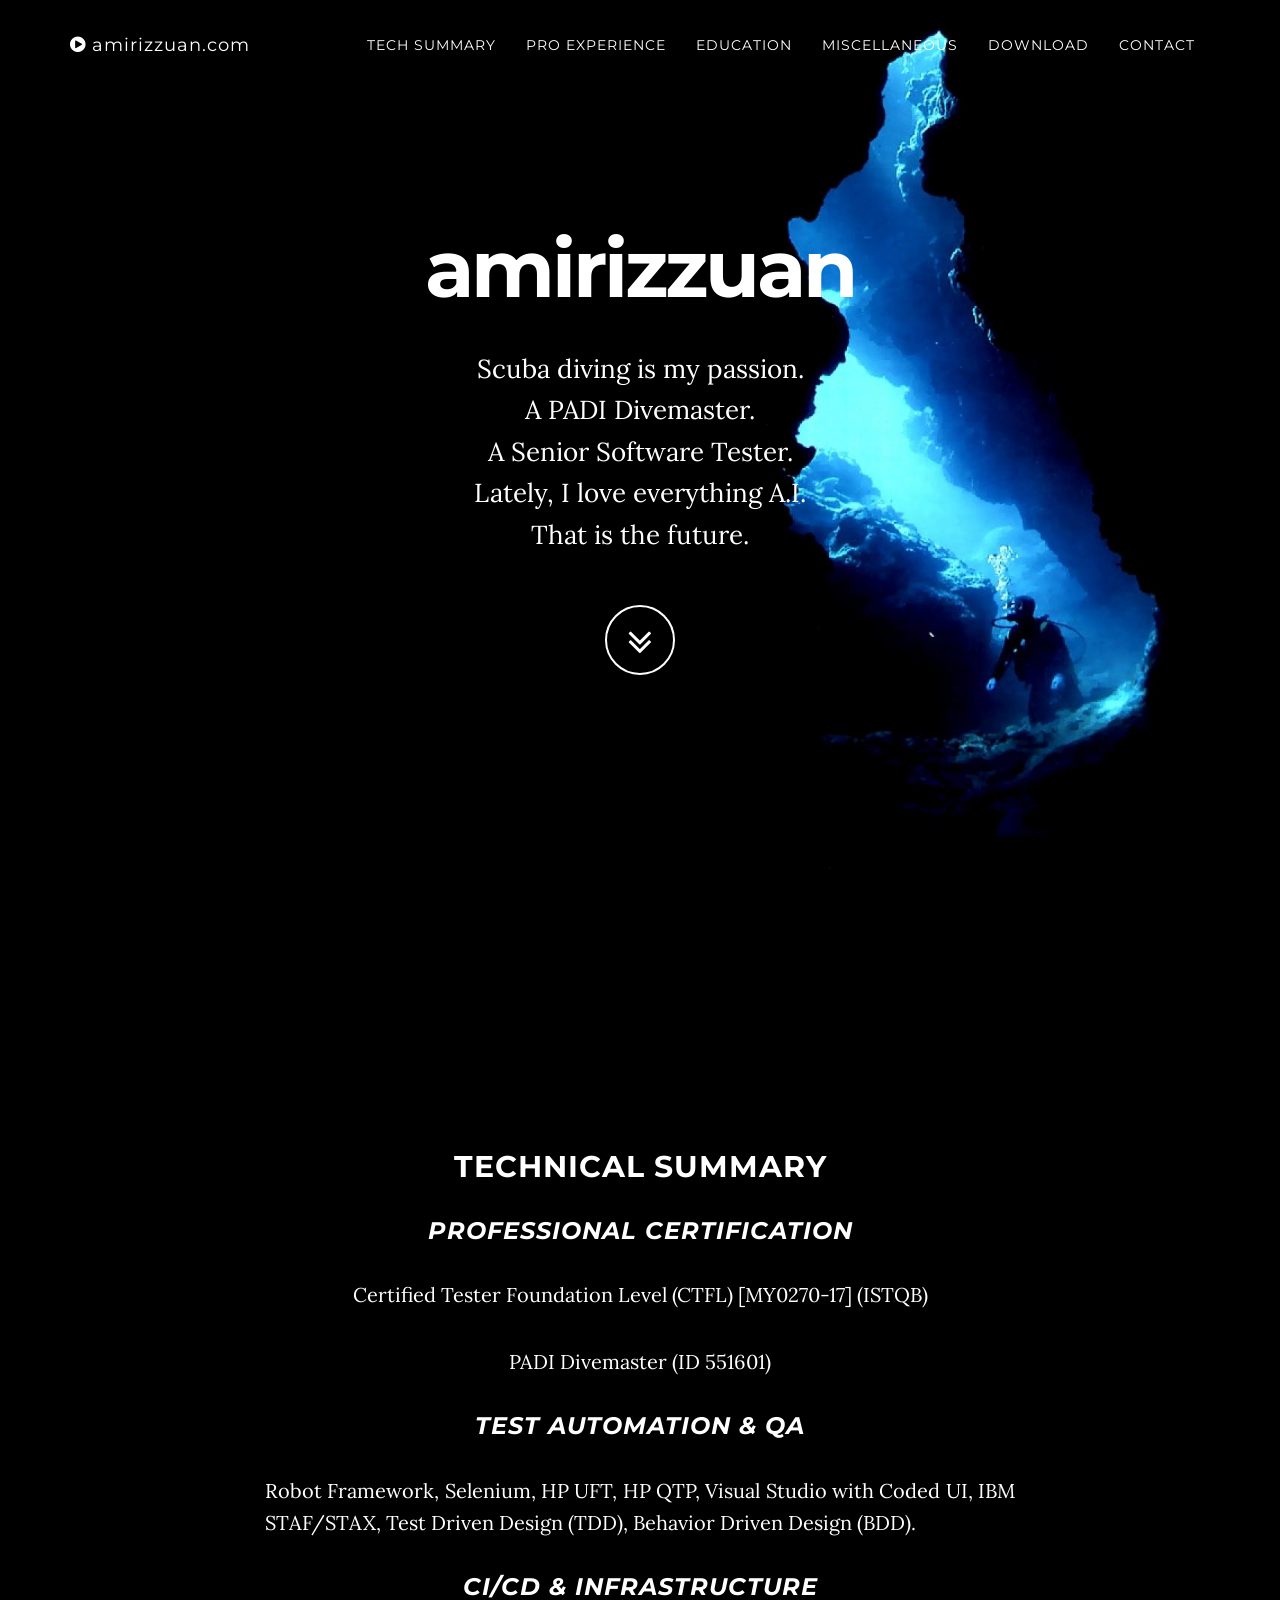
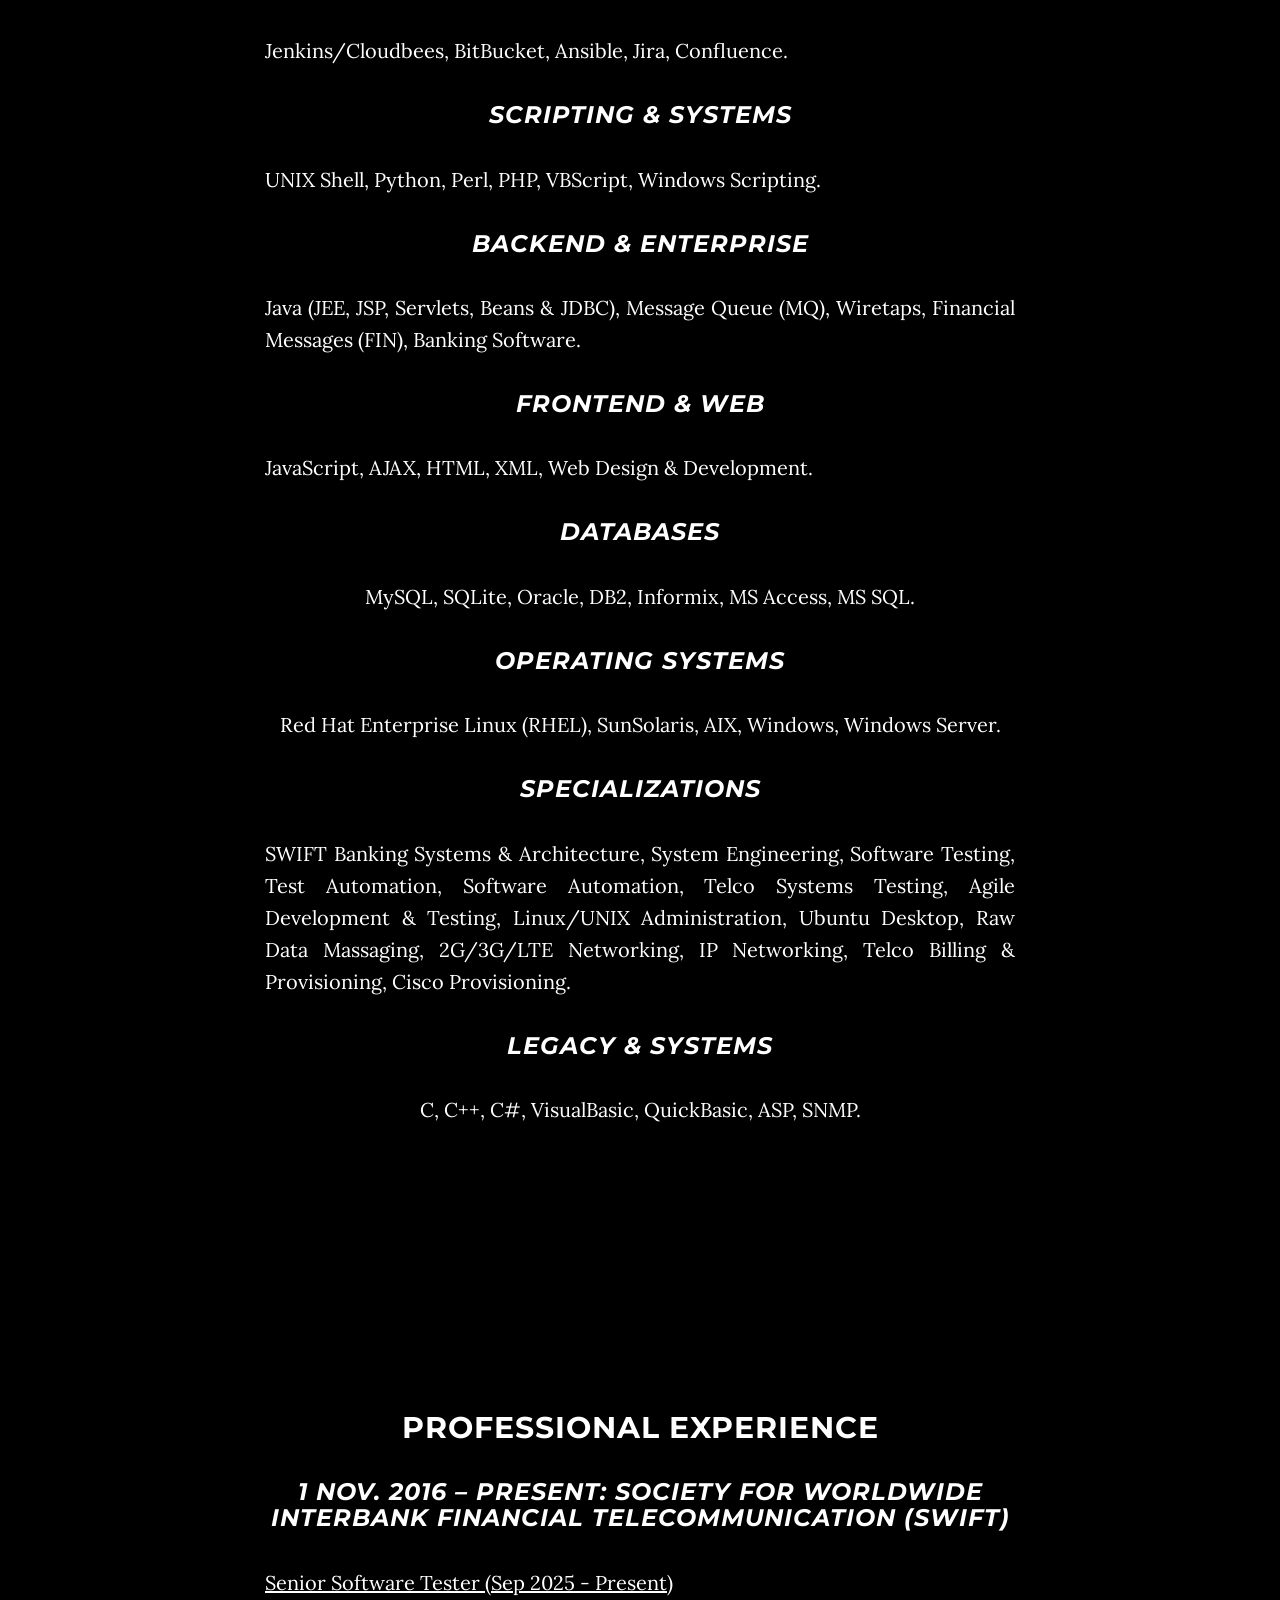
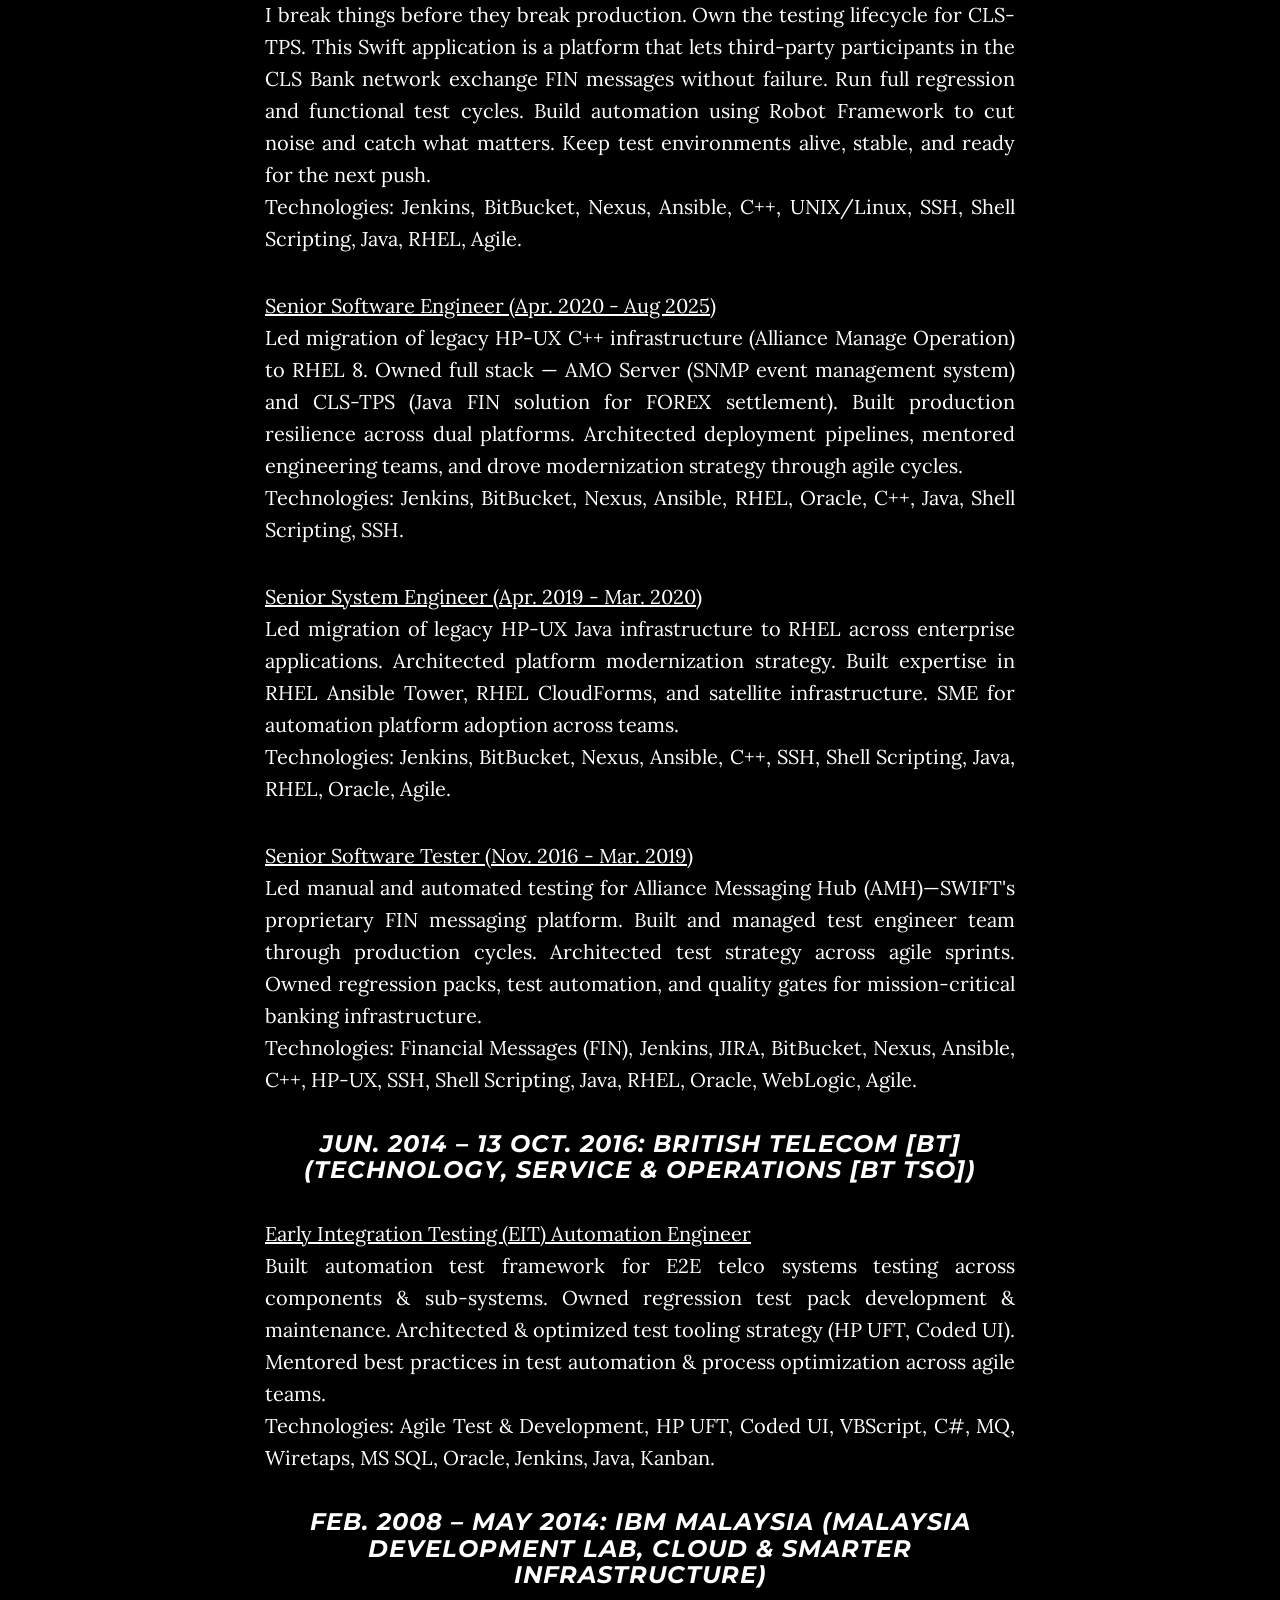
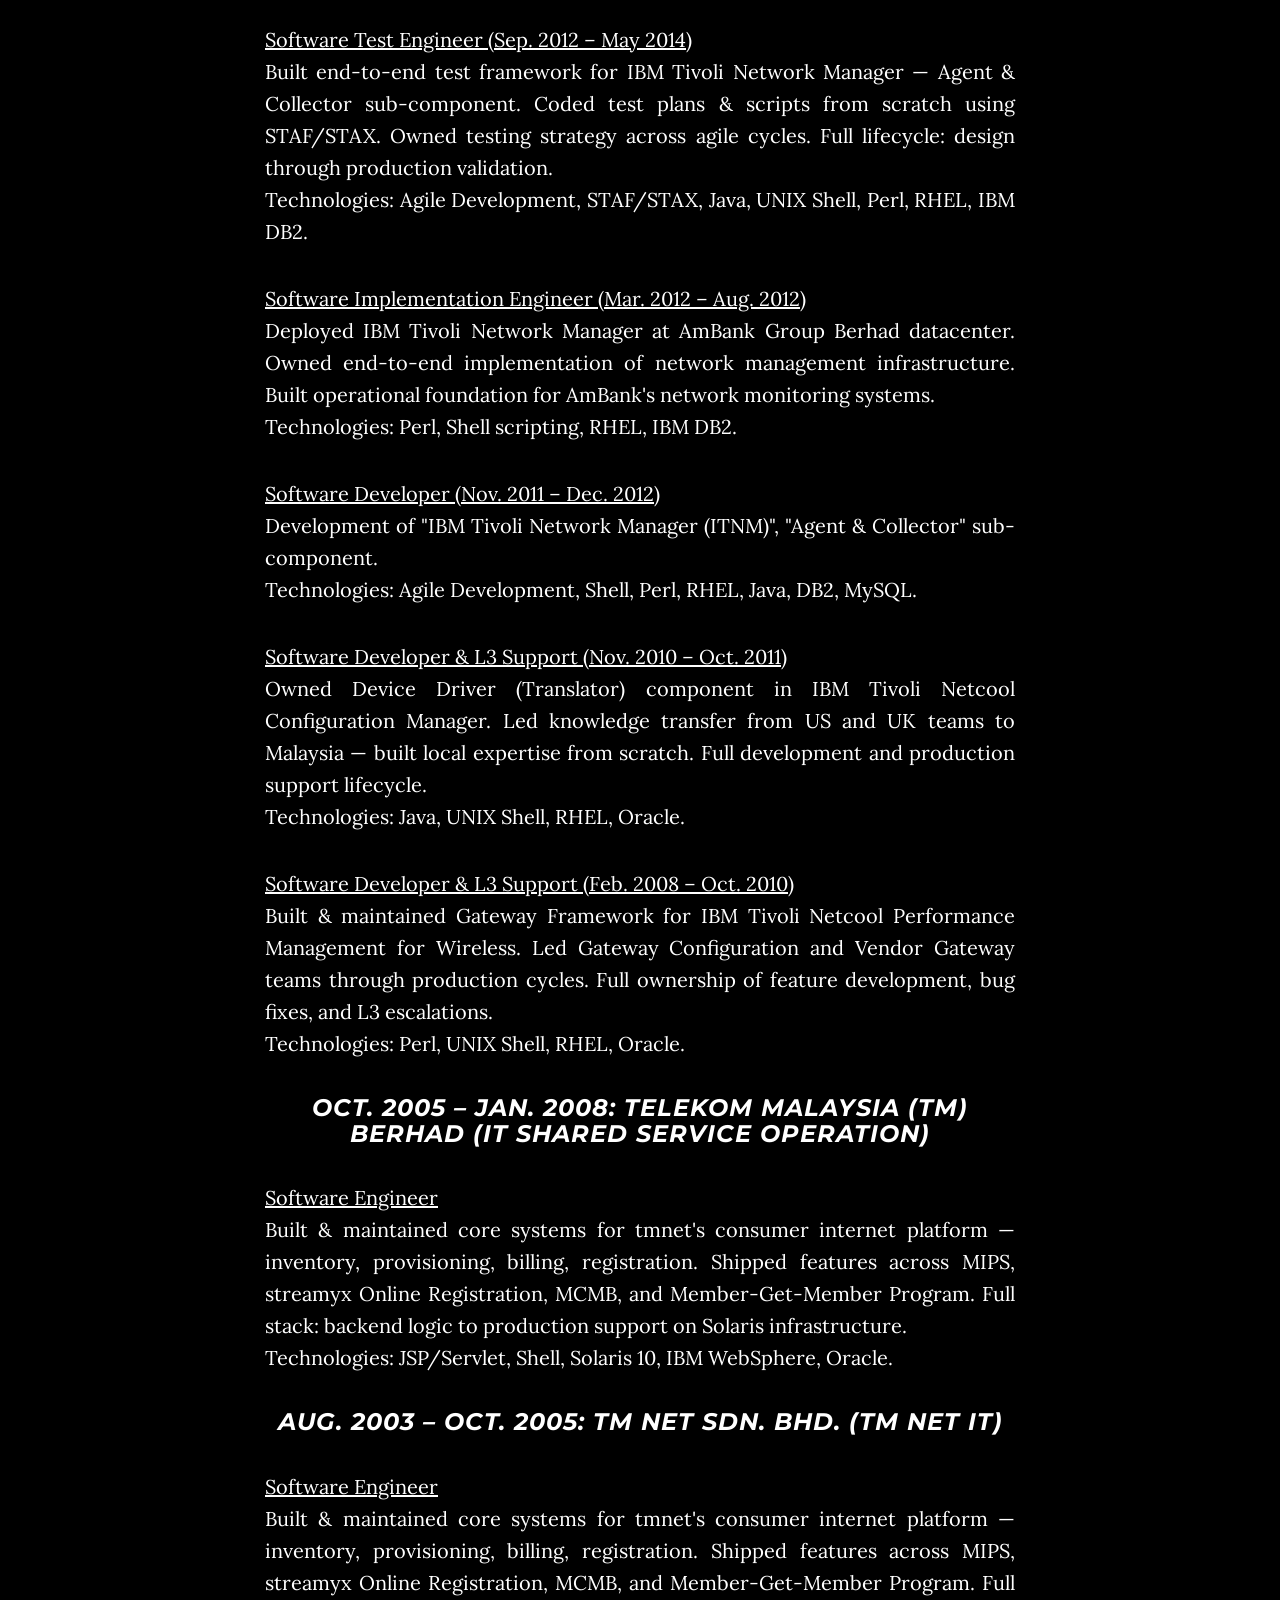
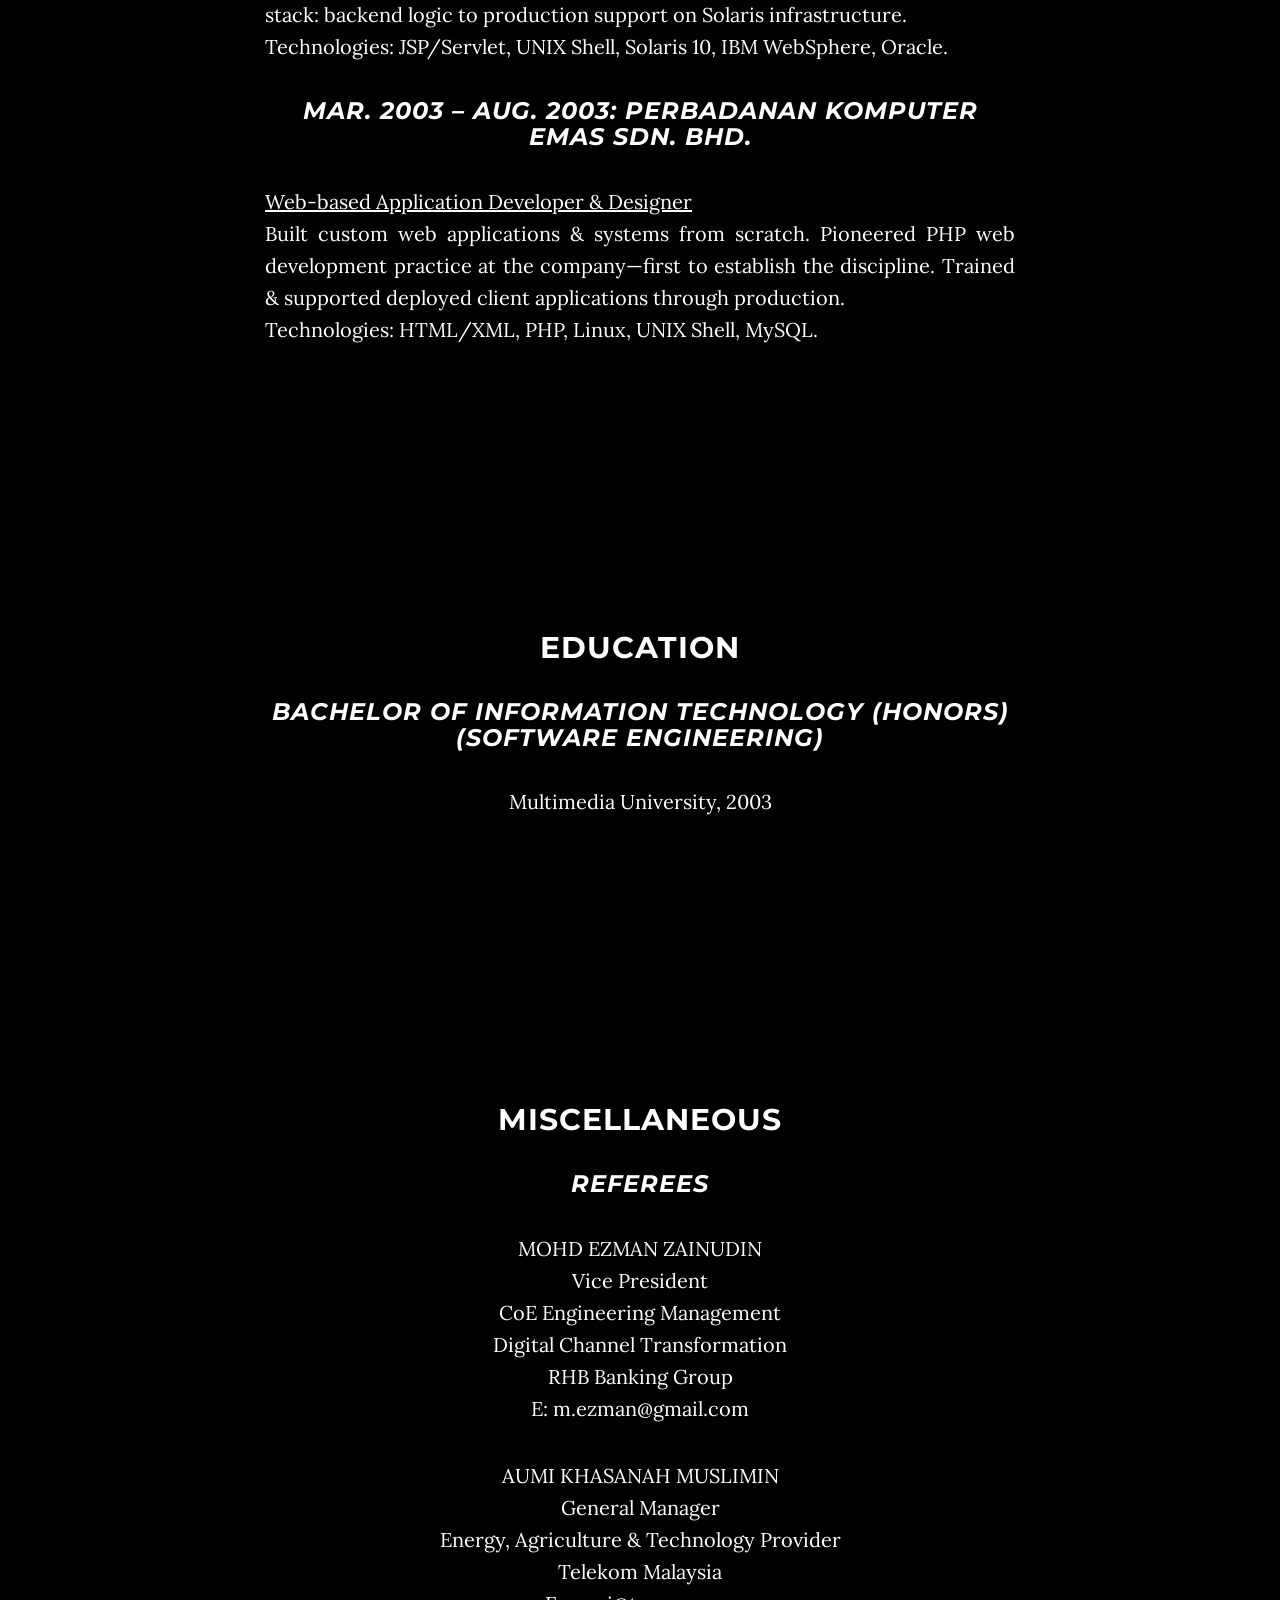
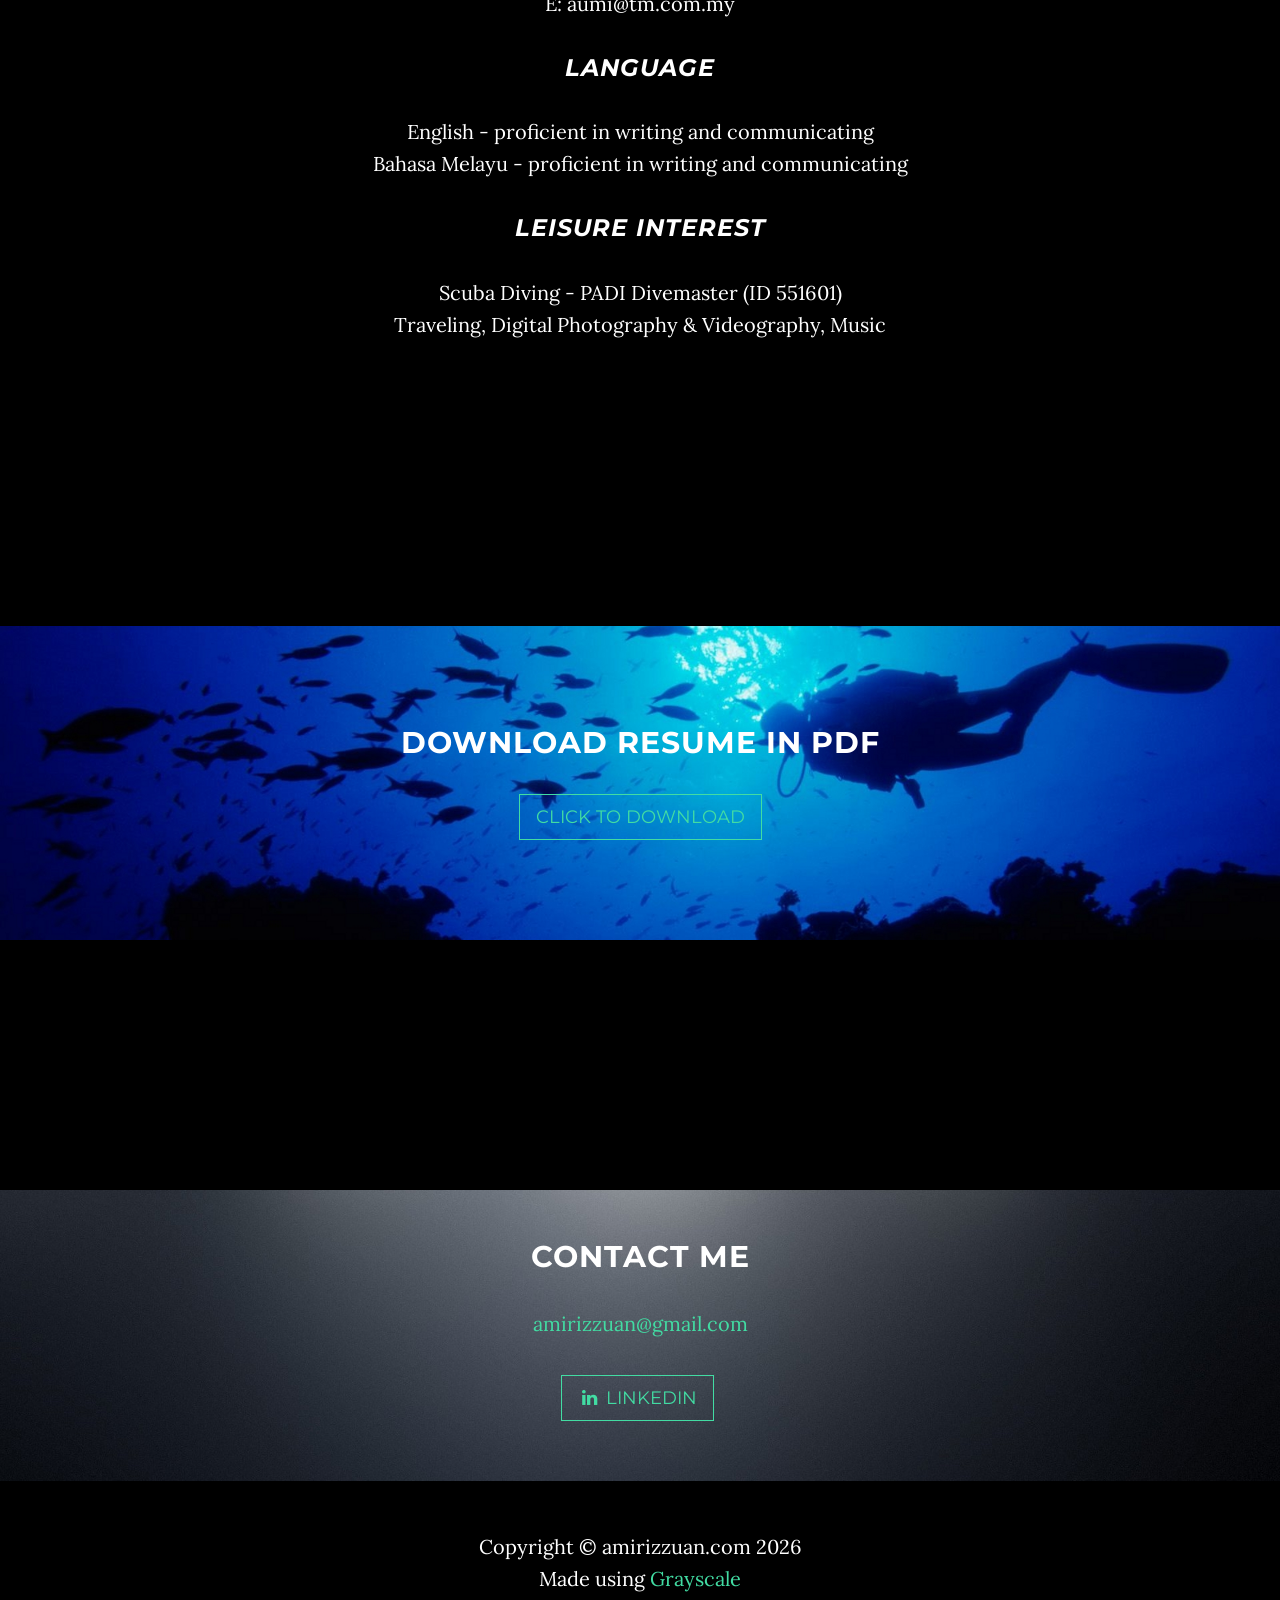
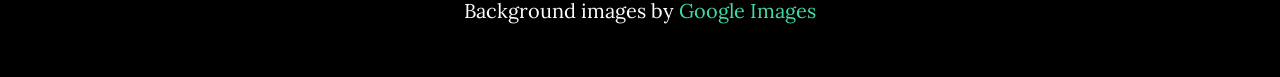
<file: index.htm>
<!DOCTYPE html>
<html lang="en">
<!--


HI THERE!

I KNOW THAT SOME PEOPLE WILL PEEK AT THE SOURCE CODE. LIKE YOU.

SO, ANYWAY, YEAH, THIS IS MY ONLINE RESUME/CV.

I AM INTERESTED FOR A 5-FIGURE MONTHLY SALARY JOB.

OR, MAYBE AN IT JOB ON AN ISLAND WHERE I CAN GO DIVING AS I WISH; WITH A 5-FIGURE MONTHLY SALARY.

IF YOU HAVE READ THIS, MENTION TO ME "I HAVE SEEN YOUR SPECIAL CODES".

YOU CAN CONTACT ME FOR SCUBA DIVING TRIPS ANYWHERE IN MALAYSIA TOO!

YES, LIKE THAT.


-->

<head>

    <meta charset="utf-8">
    <meta http-equiv="X-UA-Compatible" content="IE=edge">
    <meta name="viewport" content="width=device-width, initial-scale=1">
    <meta name="description" content="">
    <meta name="author" content="">

    <title>amirizzuan.com</title>

    <!-- Bootstrap Core CSS -->
    <link href="css/bootstrap.min.css" rel="stylesheet">

    <!-- Custom CSS -->
    <link href="css/grayscale.css" rel="stylesheet">

    <!-- Custom Fonts -->
    <link href="font-awesome/css/font-awesome.min.css" rel="stylesheet" type="text/css">
    <link href="https://fonts.googleapis.com/css?family=Lora:400,700,400italic,700italic" rel="stylesheet"
        type="text/css">
    <link href="https://fonts.googleapis.com/css?family=Montserrat:400,700" rel="stylesheet" type="text/css">

    <!-- HTML5 Shim and Respond.js IE8 support of HTML5 elements and media queries -->
    <!-- WARNING: Respond.js doesn't work if you view the page via file:// -->
    <!--[if lt IE 9]>
        <script src="https://oss.maxcdn.com/libs/html5shiv/3.7.0/html5shiv.js"></script>
        <script src="https://oss.maxcdn.com/libs/respond.js/1.4.2/respond.min.js"></script>
    <![endif]-->

</head>

<body id="page-top" data-spy="scroll" data-target=".navbar-fixed-top">

    <!-- Navigation -->
    <nav class="navbar navbar-custom navbar-fixed-top" role="navigation">
        <div class="container">

            <div class="navbar-header">
                <button type="button" class="navbar-toggle" data-toggle="collapse" data-target=".navbar-main-collapse">
                    <i class="fa fa-bars"></i>
                </button>
                <a class="navbar-brand page-scroll" href="#page-top">
                    <i class="fa fa-play-circle"></i> <span class="light">amirizzuan.com</span>
                </a>
            </div>


            <!-- Collect the nav links, forms, and other content for toggling -->
            <div class="collapse navbar-collapse navbar-right navbar-main-collapse">
                <ul class="nav navbar-nav">
                    <!-- Hidden li included to remove active class from about link when scrolled up past about section -->
                    <li class="hidden">
                        <a href="#page-top"></a>
                    </li>
                    <li>
                        <a class="page-scroll" href="#technicalsummary">Tech Summary</a>
                    </li>
                    <li>
                        <a class="page-scroll" href="#professionalexperience">Pro Experience</a>
                    </li>
                    <li>
                        <a class="page-scroll" href="#education">Education</a>
                    </li>
                    <li>
                        <a class="page-scroll" href="#miscellaneous">Miscellaneous</a>
                    <li>
                        <a class="page-scroll" href="#download">Download</a>
                    </li>
                    <li>
                        <a class="page-scroll" href="#contact">Contact</a>
                    </li>
                </ul>
            </div>
            <!-- /.navbar-collapse -->
        </div>
        <!-- /.container -->
    </nav>

    <!-- Intro Header -->
    <header class="intro">
        <div class="intro-body">
            <div class="container">
                <div class="row">
                    <div class="col-md-8 col-md-offset-2">
                        <h1 class="brand-heading">Amirizzuan</h1>
                        <p class="intro-text">Scuba diving is my passion.
                            <br>A PADI Divemaster.
                            <br>A Senior Software Tester.
                            <br>Lately, I love everything A.I.<br>That is the future.</p>
                        <a href="#technicalsummary" class="btn btn-circle page-scroll">
                            <i class="fa fa-angle-double-down animated"></i>
                        </a>
                    </div>
                </div>
            </div>
        </div>
    </header>

    <!-- Technical Summary Section -->
    <section id="technicalsummary" class="container content-section text-center">
        <!--section id="technicalsummary" class="container content-section text-justify"-->
        <div class="row">
            <div class="col-lg-8 col-lg-offset-2">
                <h2>Technical Summary</h2>

                <h3><i>Professional Certification</i></h3>
                <p>Certified Tester Foundation Level (CTFL) [MY0270-17] (ISTQB)</p>
                <p>PADI Divemaster (ID 551601)</p>

                <h3><i>Test Automation & QA</i></h3>
                <p align="justify">Robot Framework, Selenium, HP UFT, HP QTP, Visual Studio with Coded UI, IBM STAF/STAX, Test Driven Design (TDD), Behavior Driven Design (BDD).</p>

                <h3><i>CI/CD & Infrastructure</i></h3>
                <p align="justify">Jenkins/Cloudbees, BitBucket, Ansible, Jira, Confluence.</p>

                <h3><i>Scripting & Systems</i></h3>
                <p align="justify">UNIX Shell, Python, Perl, PHP, VBScript, Windows Scripting.</p>

                <h3><i>Backend & Enterprise</i></h3>
                <p align="justify">Java (JEE, JSP, Servlets, Beans & JDBC), Message Queue (MQ), Wiretaps, Financial Messages (FIN), Banking Software.</p>

                <h3><i>Frontend & Web</i></h3>
                <p align="justify">JavaScript, AJAX, HTML, XML, Web Design & Development.</p>

                <h3><i>Databases</i></h3>
                <p>MySQL, SQLite, Oracle, DB2, Informix, MS Access, MS SQL.</p>

                <h3><i>Operating Systems</i></h3>
                <p>Red Hat Enterprise Linux (RHEL), SunSolaris, AIX, Windows, Windows Server.</p>

                <h3><i>Specializations</i></h3>
                <p align="justify">SWIFT Banking Systems & Architecture, System Engineering, Software Testing, Test Automation, Software Automation, Telco Systems Testing, Agile Development & Testing, Linux/UNIX Administration, Ubuntu Desktop, Raw Data Massaging, 2G/3G/LTE Networking, IP Networking, Telco Billing & Provisioning, Cisco Provisioning.</p>

                <h3><i>Legacy & Systems</i></h3>
                <p>C, C++, C#, VisualBasic, QuickBasic, ASP, SNMP.</p>

            </div>
        </div>
    </section>

    <!-- Professional Experience Section -->
    <section id="professionalexperience" class="container content-section text-center">
        <div class="row">
            <div class="col-lg-8 col-lg-offset-2">
                <h2>Professional Experience</h2>
                <h3><i>1 Nov. 2016 – Present: Society for Worldwide Interbank Financial Telecommunication (SWIFT)</i>
                </h3>

                <p align="justify"><u>Senior Software Tester (Sep 2025 - Present)</u><br>
                    I break things before they break production. Own the testing lifecycle for CLS-TPS. This Swift application is a platform that lets third-party participants in the CLS Bank network exchange FIN messages without failure. Run full regression and functional test cycles. Build automation using Robot Framework to cut noise and catch what matters. Keep test environments alive, stable, and ready for the next push.<br>
                    Technologies: Jenkins, BitBucket, Nexus, Ansible, C++, UNIX/Linux, SSH, Shell Scripting, Java, RHEL, Agile.</p>

                <p align="justify"><u>Senior Software Engineer (Apr. 2020 - Aug 2025)</u><br>
                    Led migration of legacy HP-UX C++ infrastructure (Alliance Manage Operation) to RHEL 8. Owned full stack — AMO Server (SNMP event management system) and CLS-TPS (Java FIN solution for FOREX settlement). Built production resilience across dual platforms. Architected deployment pipelines, mentored engineering teams, and drove modernization strategy through agile cycles.<br>
                    Technologies: Jenkins, BitBucket, Nexus, Ansible, RHEL, Oracle, C++, Java, Shell Scripting, SSH.</p>

                <p align="justify"><u>Senior System Engineer (Apr. 2019 - Mar. 2020)</u><br>
                    Led migration of legacy HP-UX Java infrastructure to RHEL across enterprise applications. Architected platform modernization strategy. Built expertise in RHEL Ansible Tower, RHEL CloudForms, and satellite infrastructure. SME for automation platform adoption across teams.<br>
                    Technologies: Jenkins, BitBucket, Nexus, Ansible, C++, SSH, Shell Scripting, Java, RHEL, Oracle, Agile.</p>

                <p align="justify"><u>Senior Software Tester (Nov. 2016 - Mar. 2019)</u><br>
                    Led manual and automated testing for Alliance Messaging Hub (AMH)—SWIFT's proprietary FIN messaging platform. Built and managed test engineer team through production cycles. Architected test strategy across agile sprints. Owned regression packs, test automation, and quality gates for mission-critical banking infrastructure.<br>
                    Technologies: Financial Messages (FIN), Jenkins, JIRA, BitBucket, Nexus, Ansible, C++, HP-UX, SSH, Shell Scripting, Java, RHEL, Oracle, WebLogic, Agile.</p>

                <h3><i>Jun. 2014 – 13 Oct. 2016: British Telecom [BT] (Technology, Service & Operations [BT TSO])</i>
                </h3>
                <p align="justify"><u>Early Integration Testing (EIT) Automation Engineer</u><br>
                    Built automation test framework for E2E telco systems testing across components & sub-systems. Owned regression test pack development & maintenance. Architected & optimized test tooling strategy (HP UFT, Coded UI). Mentored best practices in test automation & process optimization across agile teams.<br>
                    Technologies: Agile Test & Development, HP UFT, Coded UI, VBScript, C#, MQ, Wiretaps, MS SQL, Oracle, Jenkins, Java, Kanban.
                </p>

                <h3><i>Feb. 2008 – May 2014: IBM Malaysia (Malaysia Development Lab, Cloud & Smarter Infrastructure)</i>
                </h3>

                <p align="justify"><u>Software Test Engineer (Sep. 2012 – May 2014)</u><br>
                    Built end-to-end test framework for IBM Tivoli Network Manager — Agent & Collector sub-component. Coded test plans & scripts from scratch using STAF/STAX. Owned testing strategy across agile cycles. Full lifecycle: design through production validation.<br>
                    Technologies: Agile Development, STAF/STAX, Java, UNIX Shell, Perl, RHEL, IBM DB2.</p>

                <p align="justify"><u>Software Implementation Engineer (Mar. 2012 – Aug. 2012)</u><br>
                    Deployed IBM Tivoli Network Manager at AmBank Group Berhad datacenter. Owned end-to-end implementation of network management infrastructure. Built operational foundation for AmBank's network monitoring systems.<br>
                    Technologies: Perl, Shell scripting, RHEL, IBM DB2.</p>

                <p align="justify"><u>Software Developer (Nov. 2011 – Dec. 2012)</u><br>
                    Development of "IBM Tivoli Network Manager (ITNM)", "Agent & Collector" sub-component.<br>
                    Technologies: Agile Development, Shell, Perl, RHEL, Java, DB2, MySQL.</p>

                <p align="justify"><u>Software Developer & L3 Support (Nov. 2010 – Oct. 2011)</u><br>
                    Owned Device Driver (Translator) component in IBM Tivoli Netcool Configuration Manager. Led knowledge transfer from US and UK teams to Malaysia — built local expertise from scratch. Full development and production support lifecycle.<br>
                    Technologies: Java, UNIX Shell, RHEL, Oracle.</p>

                <p align="justify"><u>Software Developer & L3 Support (Feb. 2008 – Oct. 2010)</u><br>
                    Built & maintained Gateway Framework for IBM Tivoli Netcool Performance Management for Wireless. Led Gateway Configuration and Vendor Gateway teams through production cycles. Full ownership of feature development, bug fixes, and L3 escalations.<br>
                    Technologies: Perl, UNIX Shell, RHEL, Oracle.</p>

                <h3><i>Oct. 2005 – Jan. 2008: Telekom Malaysia (TM) Berhad (IT Shared Service Operation)</i></h3>
                <p align="justify"><u>Software Engineer</u><br>
                    Built & maintained core systems for tmnet's consumer internet platform — inventory, provisioning, billing, registration. Shipped features across MIPS, streamyx Online Registration, MCMB, and Member-Get-Member Program. Full stack: backend logic to production support on Solaris infrastructure.<br>
                    Technologies: JSP/Servlet, Shell, Solaris 10, IBM WebSphere, Oracle.</p>

                <h3><i>Aug. 2003 – Oct. 2005: TM Net Sdn. Bhd. (TM Net IT)</i></h3>
                <p align="justify"><u>Software Engineer</u><br>
                    Built & maintained core systems for tmnet's consumer internet platform — inventory, provisioning, billing, registration. Shipped features across MIPS, streamyx Online Registration, MCMB, and Member-Get-Member Program. Full stack: backend logic to production support on Solaris infrastructure.<br>
                    Technologies: JSP/Servlet, UNIX Shell, Solaris 10, IBM WebSphere, Oracle.</p>

                <h3><i>Mar. 2003 – Aug. 2003: Perbadanan Komputer Emas Sdn. Bhd.</i></h3>
                <p align="justify"><u>Web-based Application Developer & Designer</u><br>
                    Built custom web applications & systems from scratch. Pioneered PHP web development practice at the company—first to establish the discipline. Trained & supported deployed client applications through production.<br>
                    Technologies: HTML/XML, PHP, Linux, UNIX Shell, MySQL.</p>

            </div>
        </div>
    </section>

    <!-- Education Section -->
    <section id="education" class="container content-section text-center">
        <div class="row">
            <div class="col-lg-8 col-lg-offset-2">
                <h2>Education</h2>
                <h3><i>Bachelor of Information Technology (Honors) (Software Engineering)</i></h3>
                <p>Multimedia University, 2003</p>

            </div>
        </div>
    </section>

    <!-- Miscellaneous Section -->
    <section id="miscellaneous" class="container content-section text-center">
        <div class="row">
            <div class="col-lg-8 col-lg-offset-2">
                <h2>Miscellaneous</h2>

                <h3><i>Referees</i></h3>

                <p>
                    MOHD EZMAN ZAINUDIN<br>
                    Vice President<br>
                    CoE Engineering Management<br>
                    Digital Channel Transformation<br>
                    RHB Banking Group<br>
                    E: m.ezman@gmail.com
                </p>
                <p>
                    AUMI KHASANAH MUSLIMIN<br>
                    General Manager<br>
                    Energy, Agriculture & Technology Provider<br>
                    Telekom Malaysia<br>
                    E: aumi@tm.com.my
                </p>

                
                <h3><i>Language</i></h3>
                <p>English - proficient in writing and communicating<br>
                    Bahasa Melayu - proficient in writing and communicating</p>

                <h3><i>Leisure Interest</i></h3>
                <p>Scuba Diving - PADI Divemaster (ID 551601)<br>
                    Traveling, Digital Photography & Videography, Music</p>

            </div>
        </div>
    </section>

    <!-- Download Section -->
    <section id="download" class="content-section text-center">
        <div class="download-section">
            <div class="container">
                <div class="col-lg-8 col-lg-offset-2">
                    <h2>Download resume in PDF</h2>
                    <a href="./Resume_of_Mohamad_Amirizzuan_bin_Ramli_v9.0.pdf" class="btn btn-default btn-lg"
                        target="_blank">Click to download</a>
                </div>
            </div>
        </div>
    </section>

    <!-- Contact Section -->
    <!--section id="contact" class="container content-section text-center"-->
    <section id="contact" class="content-section text-center">
        <div class="contact-section">
            <!--div class="row"-->
            <div class="container">
                <div class="col-lg-8 col-lg-offset-2">
                    <h2>Contact Me</h2>

                    <p><a href="mailto:amirizzuan@gmail.com">amirizzuan@gmail.com</a>
                    </p>
                    <ul class="list-inline banner-social-buttons">
                        <li>
                            <a href="https://www.linkedin.com/in/amirizzuan" class="btn btn-default btn-lg"
                                target="_blank"><i class="fa fa-linkedin fa-fw"></i> <span
                                    class="network-name">LinkedIn</span></a>
                        </li>

                    </ul>
                </div>
            </div>
        </div>
    </section>

    <!-- Map Section -->
    <!--div id="map"></div-->

    <!-- Footer -->
    <footer>
        <div class="container text-center">
            <p>Copyright &copy; amirizzuan.com
                <script>document.write(new Date().getFullYear())</script>
            </p>
            <p>Made using <a href="https://startbootstrap.com/theme/grayscale/" target="_blank">Grayscale</a></p>
            <p>Background images by <a
                    href="https://www.google.com/search?safe=off&site=&tbm=isch&source=hp&biw=1366&bih=640&q=scuba+diving+background+wallpaper+hd&oq=scuba+diving+background+wallpaper+hd"
                    target="_blank">Google Images</a></p>
        </div>
    </footer>

    <!-- jQuery -->
    <script src="js/jquery.js"></script>

    <!-- Bootstrap Core JavaScript -->
    <script src="js/bootstrap.min.js"></script>

    <!-- Plugin JavaScript -->
    <script src="js/jquery.easing.min.js"></script>

    <!-- Custom Theme JavaScript -->
    <script src="js/grayscale.js"></script>

</body>

</html>
</file>
<file: css/grayscale.css>
/*!
 * Start Bootstrap - Grayscale Bootstrap Theme (http://startbootstrap.com)
 * Code licensed under the Apache License v2.0.
 * For details, see http://www.apache.org/licenses/LICENSE-2.0.
 */

body {
    width: 100%;
    height: 100%;
    font-family: Lora,"Helvetica Neue",Helvetica,Arial,sans-serif;
    color: #fff;
    background-color: #000;
}

html {
    width: 100%;
    height: 100%;
}

h1,
h2,
h3,
h4,
h5,
h6 {
    margin: 0 0 35px;
    text-transform: uppercase;
    font-family: Montserrat,"Helvetica Neue",Helvetica,Arial,sans-serif;
    font-weight: 700;
    letter-spacing: 1px;
}

p {
    margin: 0 0 25px;
    /* font-size: 18px; */
    font-size: 14px;
    line-height: 1.5;
}

@media(min-width:768px) {
    p {
        margin: 0 0 35px;
        font-size: 20px;
        line-height: 1.6;
    }
}

a {
    color: #42dca3;
    -webkit-transition: all .2s ease-in-out;
    -moz-transition: all .2s ease-in-out;
    transition: all .2s ease-in-out;
}

a:hover,
a:focus {
    text-decoration: none;
    color: #1d9b6c;
}

.light {
    font-weight: 400;
    text-transform: lowercase;
}

.navbar-custom {
    margin-bottom: 0;
    border-bottom: 1px solid rgba(255,255,255,.3);
    text-transform: uppercase;
    font-family: Montserrat,"Helvetica Neue",Helvetica,Arial,sans-serif;
    background-color: #000;
}

.navbar-custom .navbar-brand {
    font-weight: 700;
}

.navbar-custom .navbar-brand:focus {
    outline: 0;
}

.navbar-custom .navbar-brand .navbar-toggle {
    padding: 4px 6px;
    font-size: 16px;
    color: #fff;
}

.navbar-custom .navbar-brand .navbar-toggle:focus,
.navbar-custom .navbar-brand .navbar-toggle:active {
    outline: 0;
}

.navbar-custom a {
    color: #fff;
}

.navbar-custom .nav li a {
    -webkit-transition: background .3s ease-in-out;
    -moz-transition: background .3s ease-in-out;
    transition: background .3s ease-in-out;
}

.navbar-custom .nav li a:hover {
    outline: 0;
    color: rgba(255,255,255,.8);
    background-color: transparent;
}

.navbar-custom .nav li a:focus,
.navbar-custom .nav li a:active {
    outline: 0;
    background-color: transparent;
}

.navbar-custom .nav li.active {
    outline: 0;
}

.navbar-custom .nav li.active a {
    background-color: rgba(255,255,255,.3);
}

.navbar-custom .nav li.active a:hover {
    color: #fff;
}

@media(min-width:768px) {
    .navbar-custom {
        padding: 20px 0;
        border-bottom: 0;
        letter-spacing: 1px;
        background: 0 0;
        -webkit-transition: background .5s ease-in-out,padding .5s ease-in-out;
        -moz-transition: background .5s ease-in-out,padding .5s ease-in-out;
        transition: background .5s ease-in-out,padding .5s ease-in-out;
    }

    .navbar-custom.top-nav-collapse {
        padding: 0;
        border-bottom: 1px solid rgba(255,255,255,.3);
        background: #000;
    }
}

.intro {
    display: table;
    width: 100%;
    height: auto;
    padding: 100px 0;
    text-align: center;
    color: #fff;
    /* background: url(../img/intro-bg.jpg) no-repeat bottom center scroll; */
    background: url(../img/scuba-diving-background.jpg) no-repeat bottom center scroll;
    background-color: #000;
    -webkit-background-size: cover;
    -moz-background-size: cover;
    background-size: cover;
    -o-background-size: cover;
}

.intro .intro-body {
    display: table-cell;
    vertical-align: middle;
}

.intro .intro-body .brand-heading {
    font-size: 40px;
    text-transform: lowercase;
    letter-spacing: -3px;
        
}

.intro .intro-body .intro-text {
    font-size: 18px;
}

@media(min-width:768px) {
    .intro {
        height: 100%;
        padding: 0;
    }

    .intro .intro-body .brand-heading {
        /* font-size: 100px; */
        font-size: 80px;
        text-transform: lowercase;
        letter-spacing: -3px;
        
        
    }

    .intro .intro-body .intro-text {
        font-size: 26px;
    }
}

.btn-circle {
    width: 70px;
    height: 70px;
    margin-top: 15px;
    padding: 7px 16px;
    border: 2px solid #fff;
    border-radius: 100%!important;
    font-size: 40px;
    color: #fff;
    background: 0 0;
    -webkit-transition: background .3s ease-in-out;
    -moz-transition: background .3s ease-in-out;
    transition: background .3s ease-in-out;
}

.btn-circle:hover,
.btn-circle:focus {
    outline: 0;
    color: #fff;
    background: rgba(255,255,255,.1);
}

.btn-circle i.animated {
    -webkit-transition-property: -webkit-transform;
    -webkit-transition-duration: 1s;
    -moz-transition-property: -moz-transform;
    -moz-transition-duration: 1s;
}

.btn-circle:hover i.animated {
    -webkit-animation-name: pulse;
    -moz-animation-name: pulse;
    -webkit-animation-duration: 1.5s;
    -moz-animation-duration: 1.5s;
    -webkit-animation-iteration-count: infinite;
    -moz-animation-iteration-count: infinite;
    -webkit-animation-timing-function: linear;
    -moz-animation-timing-function: linear;
}

@-webkit-keyframes pulse {    
    0% {
        -webkit-transform: scale(1);
        transform: scale(1);
    }

    50% {
        -webkit-transform: scale(1.2);
        transform: scale(1.2);
    }

    100% {
        -webkit-transform: scale(1);
        transform: scale(1);
    }
}

@-moz-keyframes pulse {    
    0% {
        -moz-transform: scale(1);
        transform: scale(1);
    }

    50% {
        -moz-transform: scale(1.2);
        transform: scale(1.2);
    }

    100% {
        -moz-transform: scale(1);
        transform: scale(1);
    }
}

.content-section {
    padding-top: 100px;
}

.download-section {
    width: 100%;
    padding: 50px 0;
    color: #fff;
    /* background: url(../img/downloads-bg.jpg) no-repeat center center scroll; */
    background: url(../img/scuba-diving-background-2.jpg) no-repeat center center scroll;
    background-color: #000;
    -webkit-background-size: cover;
    -moz-background-size: cover;
    background-size: cover;
    -o-background-size: cover;
}

.contact-section {
    width: 100%;
    padding: 50px 0;
    color: #fff;
    /* background: url(../img/downloads-bg.jpg) no-repeat center center scroll; */
    background: url(../img/gray-background.jpg) no-repeat center center scroll;
    background-color: #000;
    -webkit-background-size: cover;
    -moz-background-size: cover;
    background-size: cover;
    -o-background-size: cover;
}

#map {
    width: 100%;
    height: 200px;
    margin-top: 100px;
}

@media(min-width:767px) {
    .content-section {
        padding-top: 250px;
    }

    .download-section {
        padding: 100px 0;
    }

    #map {
        height: 400px;
        margin-top: 250px;
    }
}

.btn {
    border-radius: 0;
    text-transform: uppercase;
    font-family: Montserrat,"Helvetica Neue",Helvetica,Arial,sans-serif;
    font-weight: 400;
    -webkit-transition: all .3s ease-in-out;
    -moz-transition: all .3s ease-in-out;
    transition: all .3s ease-in-out;
}

.btn-default {
    border: 1px solid #42dca3;
    color: #42dca3;
    background-color: transparent;
}

.btn-default:hover,
.btn-default:focus {
    border: 1px solid #42dca3;
    outline: 0;
    color: #000;
    background-color: #42dca3;
}

ul.banner-social-buttons {
    margin-top: 0;
}

@media(max-width:1199px) {
    ul.banner-social-buttons {
        margin-top: 15px;
    }
}

@media(max-width:767px) {
    ul.banner-social-buttons li {
        display: block;
        margin-bottom: 20px;
        padding: 0;
    }

    ul.banner-social-buttons li:last-child {
        margin-bottom: 0;
    }
}

footer {
    padding: 50px 0;
}

footer p {
    margin: 0;
}

::-moz-selection {
    text-shadow: none;
    background: #fcfcfc;
    background: rgba(255,255,255,.2);
}

::selection {
    text-shadow: none;
    background: #fcfcfc;
    background: rgba(255,255,255,.2);
}

img::selection {
    background: 0 0;
}

img::-moz-selection {
    background: 0 0;
}

body {
    webkit-tap-highlight-color: rgba(255,255,255,.2);
}
</file>
